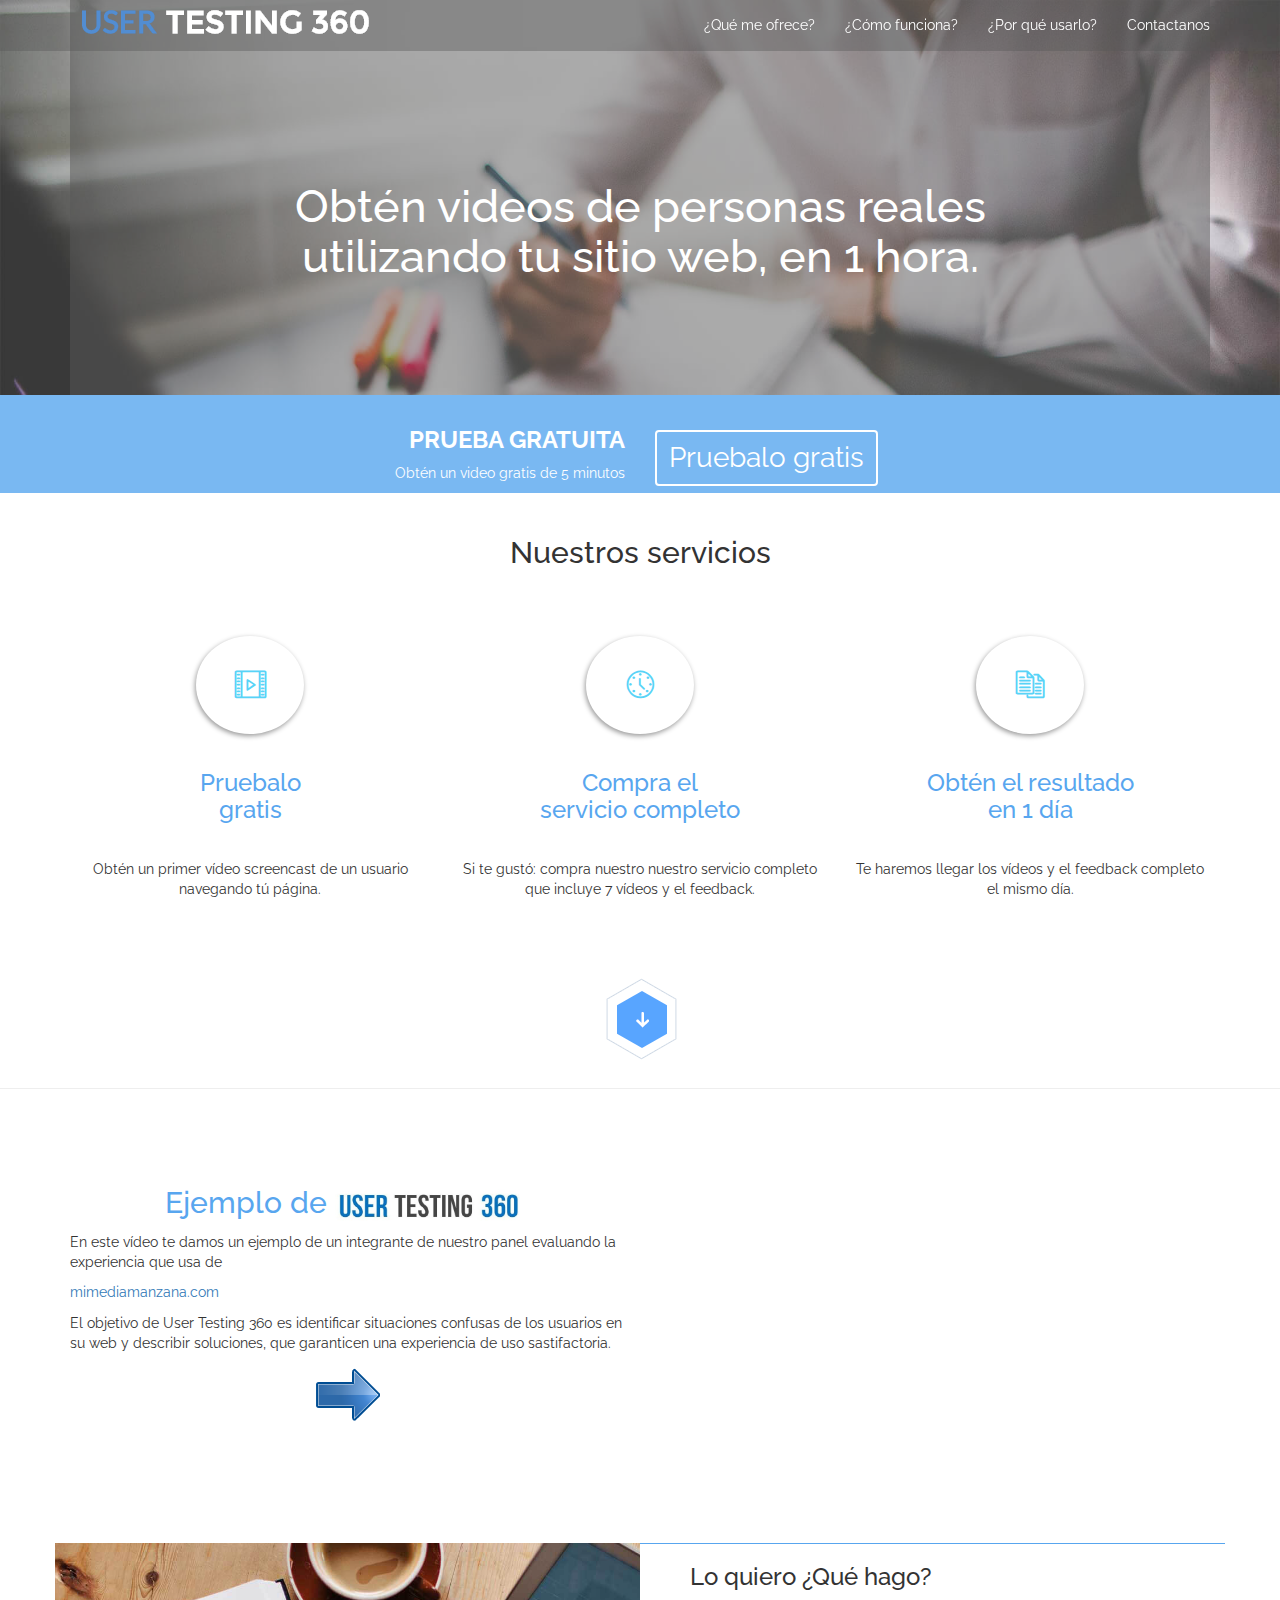
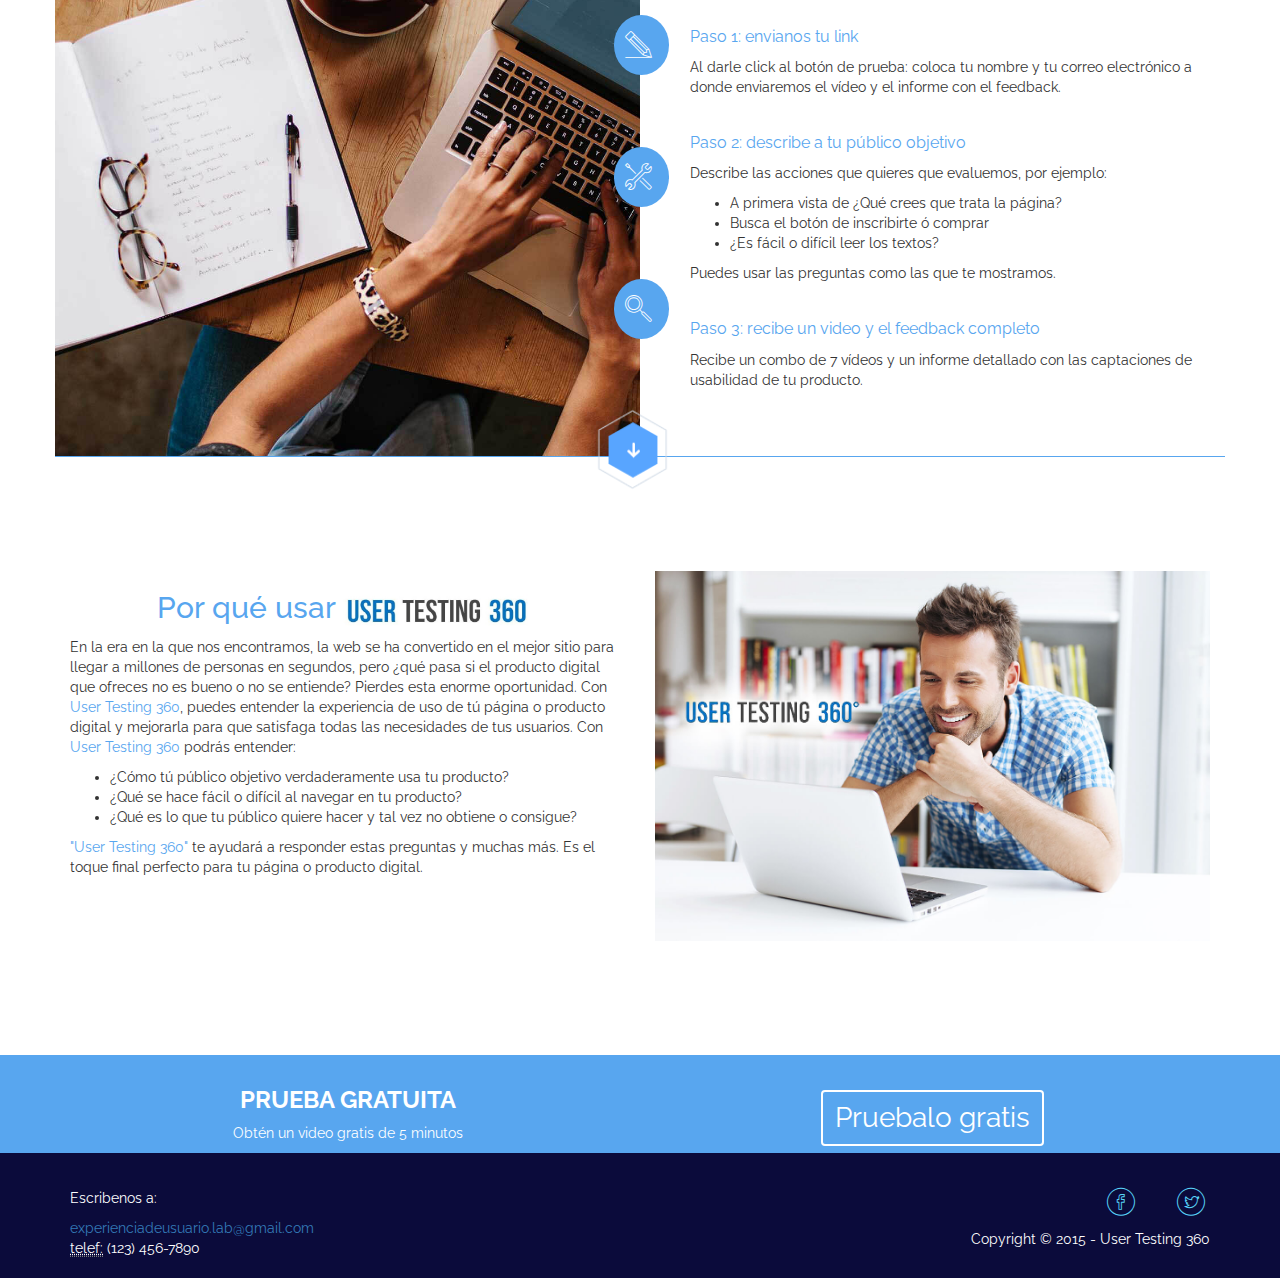
<file: index.html>
<!DOCTYPE html>
<html lang="en">
	<head>
	  	<meta charset="utf-8">
	  	<title>User Testing 360°</title>
	  	<link rel="shortcut icon" href="favicon.ico">
	  	<link rel="stylesheet" href="css/main.css">
	  	<link rel="stylesheet" href="css/queries.css">
	  	<link rel="stylesheet" href="css/animate.css">
	  	<link rel="stylesheet" href="css/icomoon.css">
		<link rel="stylesheet" href="css/bootstrap.min.css">
		<link rel="stylesheet" href="css/font-awesome.min.css">
		<link href="https://fonts.googleapis.com/css?family=Raleway" rel="stylesheet">  
		<meta name="viewport" content="width=device-width, user-scalable=no, initial-scale=1.0, maximum-scale=1.0, minimum-scale=1.0">
	</head>
	<body>
		<header class="c-Bla" id="fondo"><!--MENÚ -->
			<div class="container" >
				<div class="row fon-Gr">
					<nav class="navbar navbar-fixed-top" id="fon-Gr2">
						<div class="container">
							<div class="navbar-header">
								<button type="button" class="navbar-toggle collapsed" id="menu" data-toggle="collapse" data-target="#navbar-1">
									<span class="sr-only">Menu</span>
									<span class="icon-bar"></span>
									<span class="icon-bar"></span>
									<span class="icon-bar"></span>
								</button>
								<img src="image/user-r.png" alt="Logo">
							</div>
							<div class="collapse navbar-collapse" id="navbar-1">
								<ul class="nav navbar-nav navbar-right text-center">
									<li><a href="#ofrece">¿Qué me ofrece?</a></li>
									<li><a href="#funcion">¿Cómo funciona?</a></li>
									<li><a href="#uso">¿Por qué usarlo?</a></li>
									<li><a href="#contacto">Contactanos</a></li>
								</ul>
							</div>
						</div>
					</nav>
				</div>
				<div class="fon-Gr"><!-- DESCRIPCIÓN DE LA PÁGINA -->
					<div class="row text-center">
						<div class="col-xs-12">
							<h1 class="text1 animated fadeInDown">Obtén videos de personas reales<br>utilizando tu sitio web, en 1 hora.</h1>
						</div>
					</div>
				</div>
			</div>
		</header>
		<section id="fon-Az" class="c-Bla">
			<div class="container">
				<div class="row">
					<div class="m-1">
						<div class="col-xs-6 text-right">
							<h3 class="negr">PRUEBA GRATUITA</h3>
							<p>Obtén un video gratis de 5 minutos</p>
						</div>
						<div class="col-xs-6 text-left mt-2">
							<a class="btn btn-Az" type="button" data-toggle="modal" data-target="#ventana">Pruebalo gratis</a>
						</div>
					</div>
				</div>
			</div>
		</section>
		
		<section>	<!-- SERVICIOS DE LA PÁGINA -->
			<div class="container"> 
				<div class="row mt-2">
					<div class="col-xs-12 text-center"><a name="ofrece"></a>
						<h2 class="animated fadeInDown">Nuestros servicios</h2>
					</div>
				</div>
				<div class="row text-center m-5">
					<div class="col-xs-12 col-sm-4">
						<div class="icon-video opcion"></div>
						<h3 class="c-Blu m-10 animated swing">Pruebalo<br>gratis</h3>
						<p>Obtén un primer vídeo screencast de un usuario navegando tú página.</p>
					</div>
					<div class="col-xs-12 col-sm-4">
						<div class="icon-clock opcion"></div>
						<h3 class="c-Blu m-10 animated swing">Compra el<br>servicio completo</h3>
						<p>Si te gustó: compra nuestro nuestro servicio completo que incluye 7 vídeos y el feedback.</p>
					</div>
					<div class="col-xs-12 col-sm-4">
						<div class="icon-documents opcion"></div>
						<h3 class="c-Blu m-10 animated swing">Obtén el resultado<br>en 1 día</h3>
						<p>Te haremos llegar los vídeos y el feedback completo el mismo día.</p>
					</div>
				</div>
				<a href="#funcion"><img class="center-block" src="image/separador.png" alt="Icon"></a>
			</div>
			<hr>
		</section>
		<section> <!-- EJEMPLO DEMOSTRATIVO -->
			<div class="container"><a name="funcion"></a>
				<div class="row m-5 animated fadeInRight">
					<div class="col-xs-12 col-sm-6">
						<h2 class="text-center c-Blu">Ejemplo de <img class="logo2" src="image/logo-2.jpg" alt="ejemploLogo"></h2>
						<p>En este vídeo te damos un ejemplo de un integrante de nuestro panel evaluando la experiencia que usa de</p>
						<a href="#">mimediamanzana.com</a>
						<p class="mt-2">El objetivo de User Testing 360 es identificar situaciones confusas de los usuarios en su web y describir soluciones, que garanticen una experiencia de uso sastifactoria.</p>
						<img class="center-block flecha" src="image/flecha.png" alt="Flecha">
					</div>
					<div class="col-xs-12 col-sm-6">
						<iframe width="500" height="315" src="https://www.youtube.com/embed/u7MDfG9ZJTU" frameborder="0" allowfullscreen></iframe>
					</div>
				</div>
			</div>
		</section>
		<section> <!-- INSTRUCCIONES PARA ADQUISICIÓN -->
			<div class="container">
				<div class="row estilo1 animated fadeInLeft">
					<div class="col-xs-12 col-sm-6 fon-img">
						<div class="icon-pencil logoP"></div>
						<div class="icon-tools-2 logoP"></div>
						<div class="icon-magnifying-glass logoP"></div>
						<div class="row">
							<a href="#uso"><img class="separador" src="image/separador.png" alt="Icon"></a>
						</div>
					</div>
					<div class="col-xs-12 col-sm-6 estilo">
						<div class="row sep-9">
							<h3>Lo quiero ¿Qué hago?</h3>
						</div>
						<div class="row sep-9">
							<h3 class="c-Blu"><small>Paso 1: envianos tu link</small></h3>
							<p>Al darle click al botón de prueba: coloca tu nombre y tu correo electrónico a donde enviaremos el vídeo y el informe con el feedback.</p>
						</div>
						<div class="row sep-9">
							<h3 class="c-Blu"><small>Paso 2: describe a tu público objetivo</small></h3>
							<p>Describe las acciones que quieres que evaluemos, por ejemplo:</p>
							<ul>
								<li>A primera vista de ¿Qué crees que trata la página?</li>
								<li>Busca el botón de inscribirte ó comprar</li>
								<li>¿Es fácil o difícil leer los textos?</li>
							</ul>
							<p>Puedes usar las preguntas como las que te mostramos.</p>
						</div>
						<div class="row sep-9">
							<h3 class="c-Blu"><small>Paso 3: recibe un video y el feedback completo</small></h3>
							<p>Recibe un combo de 7 vídeos y un informe detallado con las captaciones de usabilidad de tu producto.</p>
						</div>
					</div>
				</div>
			</div>
		</section>
		<section> <!-- MOTIVOS DEL PRODUCTO -->
			<div class="container">
				<div class="row m-10 animated fadeInRight">
					<div class="col-xs-12 col-sm-6"><a name="uso"></a>
						<h2 class="text-center c-Blu">Por qué usar <img class="logo2" src="image/logo-2.jpg" alt="ejemploLogo"></h2>
						<p>En la era en la que nos encontramos, la web se ha convertido en el mejor sitio para llegar a millones de personas en segundos, pero ¿qué pasa si el producto digital que ofreces no es bueno o no se entiende? Pierdes esta enorme oportunidad. Con <span>User Testing 360</span>, puedes entender la experiencia de uso de tú página o producto digital y mejorarla para que satisfaga todas las necesidades de tus usuarios. Con <span>User Testing 360</span> podrás entender:</p>
						<ul>
							<li>¿Cómo tú público objetivo verdaderamente usa tu producto?</li>
							<li>¿Qué se hace fácil o difícil al navegar en tu producto?</li>
							<li>¿Qué es lo que tu público quiere hacer y tal vez no obtiene o consigue?</li>
						</ul>
						<p><span>"User Testing 360"</span> te ayudará a responder estas preguntas y muchas más. Es el toque final perfecto para tu página o producto digital.</p>
					</div>
					<div class="col-xs-12 col-sm-6">
						<img class="foto" src="image/banner.jpg" alt="Foto2">
					</div>
				</div>
			</div>
		</section>
		<section id="fon-Az2"><!-- SECCION DE PRUEBA -->
			<div class="container">
				<div class="row text-center c-Bla">
					<div class="m-1">
						<div class="col-xs-6 ">
							<h3 class="negr">PRUEBA GRATUITA</h3>
							<p>Obtén un video gratis de 5 minutos</p>
						</div>
						<div class="col-xs-6 mt-2">
							<a class="btn btn-Az" type="button" data-toggle="modal" data-target="#ventana">Pruebalo gratis</a>
						</div>
					</div>
				</div>
			</div>
		</section>
		<footer id="fon-AzF"> <!-- CONTACTO -->
			<div class="container">
				<div class="row c-Bla" >
					<div class="m-3"><a name="contacto"></a>
						<div class="col-xs-12 col-md-6">
							<p>Escribenos a:</p>
							<address>
							  <a href="mailto:#">experienciadeusuario.lab@gmail.com</a><br>
							  <abbr title="Phone">telef:</abbr> (123) 456-7890
							</address>
						</div>
						<div class="col-xs-12 col-md-6 contacto">
							<ul class="list-inline">
								<li><a class="icon-facebook redes" target="_blanck" href="https://www.facebook.com/"></a></li>
								<li class="ml-5"><a class="icon-twitter redes" target="_blanck" href="https://twitter.com/?lang=es/"></a></li>
							</ul>
							<p>Copyright © 2015 - User Testing 360</p>
						</div>
					</div>
				</div>
			</div>
		</footer>
		<!-- FORMULARIO - MODAL -->
		<div class="modal fade c-Ne" id="ventana" tabindex="-1" role="dialog" aria-labelledby="myModalLabel" aria-hidden="true">
			<div class="modal-dialog">
				<div class="modal-content">
					<div class="modal-header">
						<button type="button" class="close" data-dismiss="modal" aria-hidden="true">&times</button>
						<h3>Formulario User Testing 360</h3>
					</div>
					<div class="modal-body">
						<form class="form-horizontal">
					  		<div class="form-group">
					    		<label class="col-sm-2 control-label">Nombre <b class="rojo">*</b></label>
					    		<div class="col-sm-10">
					      			<input class="form-control" placeholder="Nombre">
					   			</div>
					  		</div>
					  		<div class="form-group">
					    		<label for="inputEmail3" class="col-sm-2 control-label">Email <b class="rojo">*</b></label>
					    		<div class="col-sm-10">
					      			<input class="form-control" placeholder="Email">
					    		</div>
					  		</div>
					  		<div class="form-group">
					    		<label class="col-sm-2 control-label">Deja tu URL <b class="rojo">*</b></label>
					    		<div class="col-sm-10">
					      			<textarea class="form-control" rows="3"></textarea>
					    		</div>
					  		</div>
					  		<div class="form-group">
					    		<div class="col-sm-offset-2 col-sm-10">
					      			<!-- <button type="submit" class="btn btn-primary">Enviar Email</button> -->
					      			<a href="index.html" class="center-block btn btn-primary">Enviar Email</a>
					    		</div>
					  		</div>
						</form>
					</div>
					<div class="modal-footer">
						<div class="col-sm-6">
							<p>Powered by <a href="#">Equipo Laboratoria</a></p>
						</div>
						<div class="col-sm-6">
							<a href="#">Report abuse</a>
						</div>
					</div>
				</div>
			</div>
		</div>
		<!--JAVA -->
		<script src="js/jquery.js"></script>
		<script src="js/bootstrap.min.js"></script>
    </body>
</html>
</file>
<file: css/main.css>
* {
	font-family: 'Raleway', sans-serif;
}
/*FONDOS DE LA PÁGINA*/
#fondo {
	background-size: 100% 120%;
	background-attachment: fixed;
}
#fon-Conta {
	background-position: center; 
}
#fon-Conta, #fondo {
	background-image: url(../image/large.jpg);
}
.fon-img {
	padding-bottom: 10%;
	background-size: 140%;
	background-position: 10% 0%;
	background-image: url(../image/sec-2.jpg);
}
.fon-Gr {
	background-color: rgba(88, 88, 88, .5);	
}
#fon-Gr2 {
	background-color: rgba(88, 88, 88, .4);	
}
#fon-Az {
	background-color: rgba(88, 166, 239, .8);
}
#fon-AzF{
	background-color: #0B0B3B;
}
#fon-Conta, #fondo .fon-img {
	background-repeat: no-repeat;
}
#fon-Az2, ul.navbar-right li a:hover {
	background-color: #58A6EF !important;
}
/*CONTENIDO*/
.text1 { /*Descripción de la página*/ 
	font-size: 3.2em;
	margin: 16% 0 10% 0;
}
.c-Ne {
	color: black;
}
.c-Bla, ul.navbar-right li a, .logoP, .btn-Az {
	color: white !important;
}
.c-Blu, small, span {
	color: #58A6EF !important;
}
.icon-bar {
	border: .2em solid white;
}
/*BOTONES*/
.btn-Az2 {
	font-size: 1.5em !important;
}
.btn-Az, .btn-Az2 {
	font-size: 2em !important;
	background-color: transparent;
	border: 2px solid white !important;
}
/*BOTONES DE FORMULARIO*/
.btn-form {
	width: 100%;
	margin-top: 100%;
}
.negr {
	font-weight: bold;
}
/*MARGENES*/
.m-1 {
	margin: 1% 0;
}
.mt-2 {
	margin-top: 2%;
}
.m-5 {
	margin: 5%;
}
.ml-5 {
	margin-left: 5%;
}
.m-3 {
	margin: 3% 0 1% 0;
}
.m-10 {
	margin: 10% 0;
}
.sep-9 {
	padding: 0 3% 0 9%;
}
.pad-3 {
	padding: 0 25%;
}
/*ANIMACIONES*/
#menu {
	transition: all 0.5s ease;
	-webkit-transition: all 0.5s ease;
}
#menu:hover {
	transform: rotate(270deg);
	-webkit-transform: rotate(270deg);    
}
/*LOGOS*/
.logo2 {
	width: 35%;
}
.opcion {
	width: 30%;
	height: 90%;
	padding: 10%;
	margin: auto;
	color: #58D3F7;
	font-weight: bold !important;
	box-shadow: -1px 2px 5px #999;
}
.logoP {
	left: 98%;
	width: 10%;
	padding: 3% 2%;
	margin-top: 13%;
	position: relative;
	background-color: #58A6EF;
}
.logoP:hover {
	background-color: #0B0B3B;
}
.separador {
	left: 91%;
	width: 15%;
	margin-top: 10%;
	position: absolute;
}
.opcion, .logoP {
	font-size: 1.9em;
	border-radius: 100%;
}
.redes {
	font-size: 2em;
	color: #58D3F7;
	text-decoration: none !important;
}
/*LINEAS SEPARADORAS*/
.estilo {
	border-top: 1px solid #58A6EF;	
}
.estilo1 {
	border-bottom: 1px solid #58A6EF;
}
.foto {
	width: 100%;
}
.rojo {
	color: red;
}
.contacto {
	text-align: right;
}
</file>
<file: css/queries.css>
@media screen and (max-width : 600px) {
	.btn-Az {
		font-size: 1.5em !important;
	}
	iframe {
		width: 100%;
	}
}
@media screen and (max-width :780px) {
	.flecha, .logoP, .separador, .fon-img {
		display: none !important;
	}
	iframe {
		width: 100%;
	}
	footer, .contacto {
		text-align: center !important;
	}
}
</file>
<file: css/icomoon.css>
@font-face {
	font-family: 'icomoon';
	src:url('../fonts/icomoon.eot?6zm5h9');
	src:url('../fonts/icomoon.eot?6zm5h9#iefix') format('embedded-opentype'),
		url('../fonts/icomoon.ttf?6zm5h9') format('truetype'),
		url('../fonts/icomoon.woff?6zm5h9') format('woff'),
		url('../fonts/icomoon.svg?6zm5h9#icomoon') format('svg');
	font-weight: normal;
	font-style: normal;
}

[class^="icon-"], [class*=" icon-"] {
	font-family: 'icomoon';
	speak: none;
	font-style: normal;
	font-weight: normal;
	font-variant: normal;
	text-transform: none;
	line-height: 1;

	/* Better Font Rendering =========== */
	-webkit-font-smoothing: antialiased;
	-moz-osx-font-smoothing: grayscale;
}

.icon-laptop:before {
	content: "\e001";
}
.icon-document:before {
	content: "\e005";
}
.icon-documents:before {
	content: "\e006";
}
.icon-search:before {
	content: "\e007";
}
.icon-presentation:before {
	content: "\e00e";
}
.icon-video:before {
	content: "\e011";
}
.icon-envelope:before {
	content: "\e028";
}
.icon-gears:before {
	content: "\e02b";
}
.icon-pencil:before {
	content: "\e032";
}
.icon-tools:before {
	content: "\e033";
}
.icon-tools-2:before {
	content: "\e034";
}
.icon-magnifying-glass:before {
	content: "\e037";
}
.icon-profile-male:before {
	content: "\e040";
}
.icon-profile-female:before {
	content: "\e041";
}
.icon-speedometer:before {
	content: "\e051";
}
.icon-clock:before {
	content: "\e055";
}
.icon-alarmclock:before {
	content: "\e059";
}
.icon-happy:before {
	content: "\e05b";
}
.icon-sad:before {
	content: "\e05c";
}
.icon-facebook:before {
	content: "\e05d";
}
.icon-twitter:before {
	content: "\e05e";
}
.icon-linkedin:before {
	content: "\e062";
}
</file>
